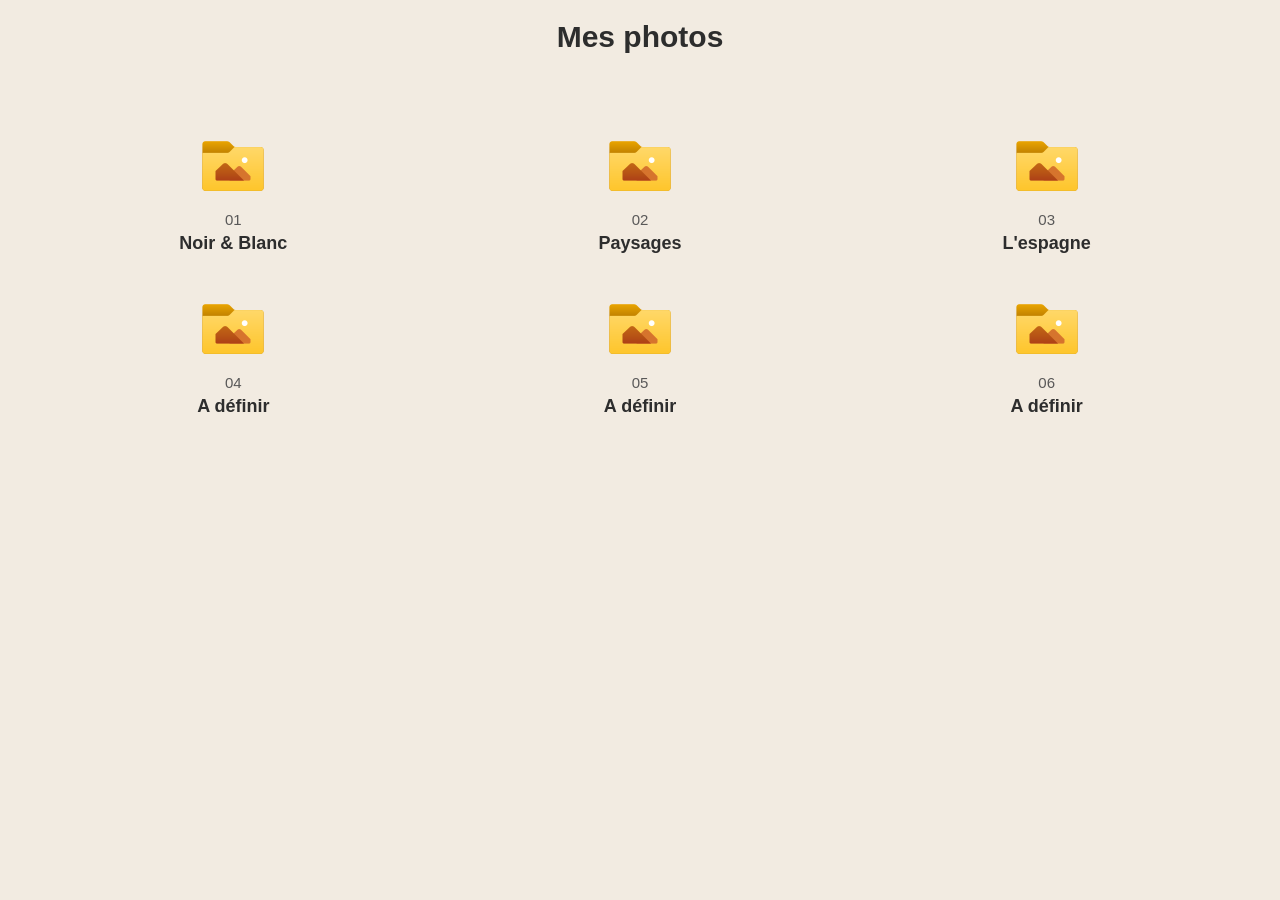
<file: album.html>
<!DOCTYPE html>
<html lang="fr">

<head>
    <meta charset="UTF-8">
    <meta name="viewport" content="width=device-width, initial-scale=1.0">
    <title>Photos</title>
    <base href="./">
    <link rel="stylesheet" href="folder.css">
</head>

<body>
    <header>
        <h1>Mes photos</h1>
    </header>
    <main class="home-grid">
        <a href="album-noir_blanc.html" class="folder-item">
            <img class="icon" src="images/icons/icons8-folder-pictures.png" alt="">
            <span class="folder-info">01</span>
            <span class="folder-name">Noir & Blanc</span>
        </a>

        <a href="album-paysages.html" class="folder-item">
            <img class="icon" src="images/icons/icons8-folder-pictures.png" alt="">
            <span class="folder-info">02</span>
            <span class="folder-name">Paysages</span>
        </a>
        <a href="album-espagne.html" class="folder-item">
            <img class="icon" src="images/icons/icons8-folder-pictures.png" alt="">
            <span class="folder-info">03</span>
            <span class="folder-name">L'espagne</span>
        </a>

        <a href="" class="folder-item">
            <img class="icon" src="images/icons/icons8-folder-pictures.png" alt="">
            <span class="folder-info">04</span>
            <span class="folder-name">A définir</span>
        </a>
        <a href="" class="folder-item">
            <img class="icon" src="images/icons/icons8-folder-pictures.png" alt="">
            <span class="folder-info">05</span>
            <span class="folder-name">A définir</span>
        </a>

        <a href="" class="folder-item">
            <img class="icon" src="images/icons/icons8-folder-pictures.png" alt="">
            <span class="folder-info">06</span>
            <span class="folder-name">A définir</span>
        </a>

    </main>
</body>

</html>
</file>
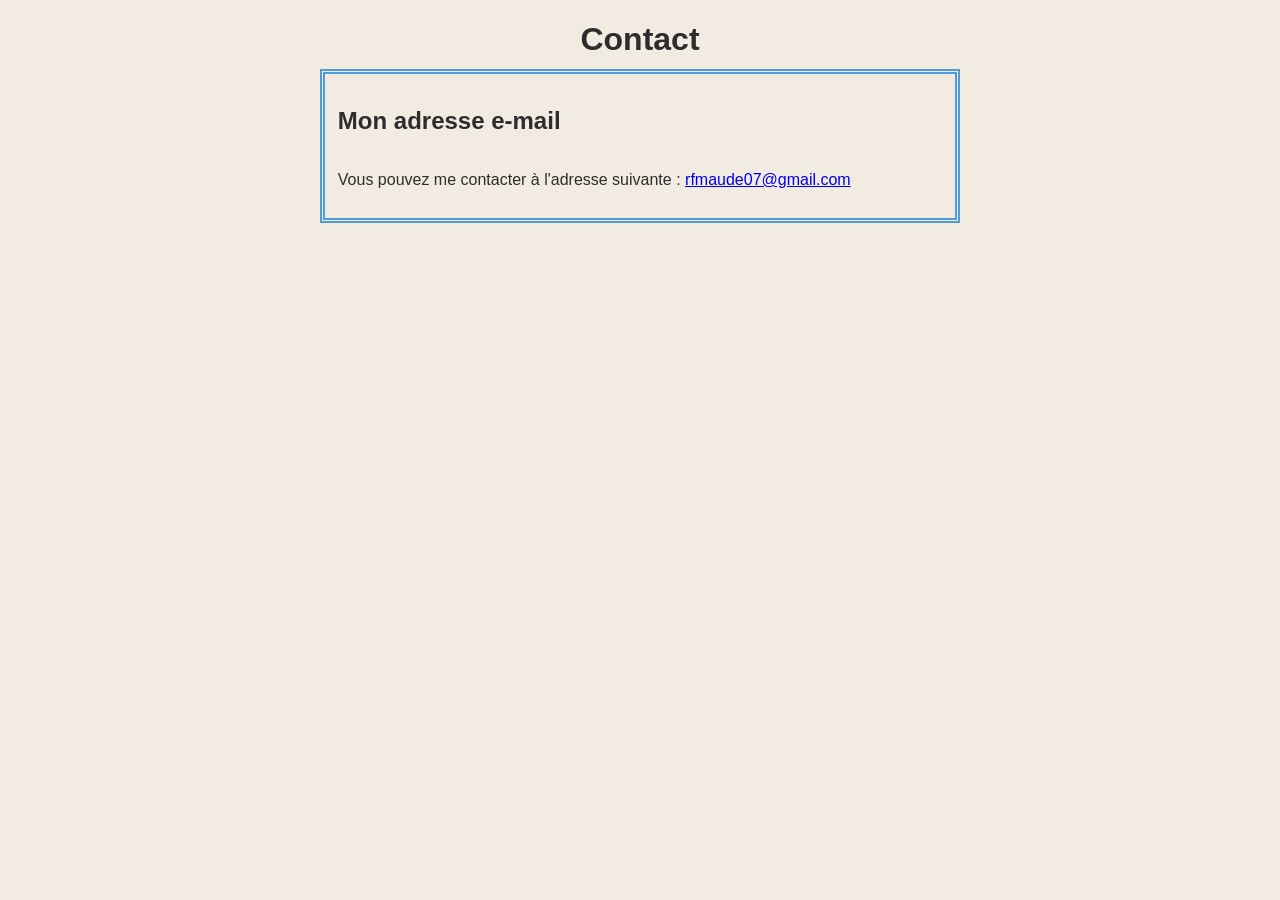
<file: gmail.html>
<!DOCTYPE html>
<html lang="fr">
<!-- https://icons.getbootstrap.com/ banque d'icone // mettre le premier link pour avoir la bibliothèque d'icone-->

<head>
    <meta charset="UTF-8">
    <meta name="viewport" content="width=device-width, initial-scale=1.0">
    <title>Gmail</title>
    <link rel="stylesheet" href="https://cdn.jsdelivr.net/npm/bootstrap-icons@1.11.3/font/bootstrap-icons.min.css">
    <link rel="stylesheet" href="google.css">
</head>

<body>
    <header>
        <h1>Contact</h1>

    </header>
    <div class="txt">
        <h2>Mon adresse e-mail</h2>
        <p>Vous pouvez me contacter à l'adresse suivante : <a href="mailto:rfmaude07@gmail.com">rfmaude07@gmail.com</a></p>
        
</body>

</html>
</file>
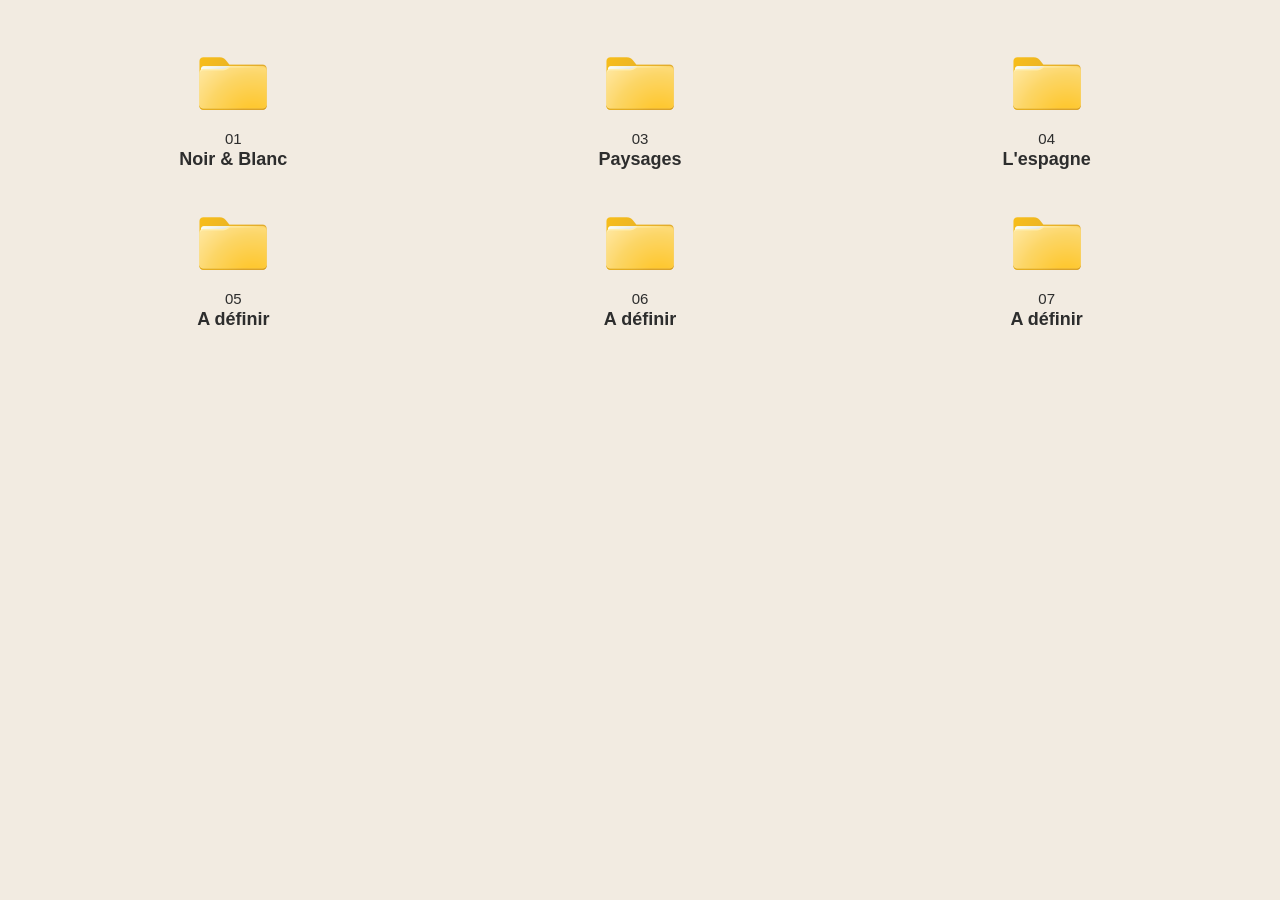
<file: photo.html>
<!DOCTYPE html>
<html lang="fr">

<head>
    <meta charset="UTF-8">
    <meta name="viewport" content="width=device-width, initial-scale=1.0">
    <title>Photos</title>
    <base href="./">
    <link rel="stylesheet" href="folder.css">
</head>

<body>
    <main class="home-grid">
        <a href="album-noir_blanc.html" class="folder-item">
            <img class="icon" src="images/icons/icons8-folder.png" alt="">
            <span class="folder-number">01</span>
            <span class="folder-name">Noir & Blanc</span>
        </a>

        <a href="album-paysages.html" class="folder-item">
            <img class="icon" src="images/icons/icons8-folder.png" alt="">
            <span class="folder-number">03</span>
            <span class="folder-name">Paysages</span>
        </a>
        <a href="album-espagne.html" class="folder-item">
            <img class="icon" src="images/icons/icons8-folder.png" alt="">
            <span class="folder-number">04</span>
            <span class="folder-name">L'espagne</span>
        </a>

        <a href="" class="folder-item">
            <img class="icon" src="images/icons/icons8-folder.png" alt="">
            <span class="folder-number">05</span>
            <span class="folder-name">A définir</span>
        </a>
        <a href="" class="folder-item">
            <img class="icon" src="images/icons/icons8-folder.png" alt="">
            <span class="folder-number">06</span>
            <span class="folder-name">A définir</span>
        </a>

        <a href="" class="folder-item">
            <img class="icon" src="images/icons/icons8-folder.png" alt="">
            <span class="folder-number">07</span>
            <span class="folder-name">A définir</span>
        </a>

    </main>
</body>

</html>
</file>
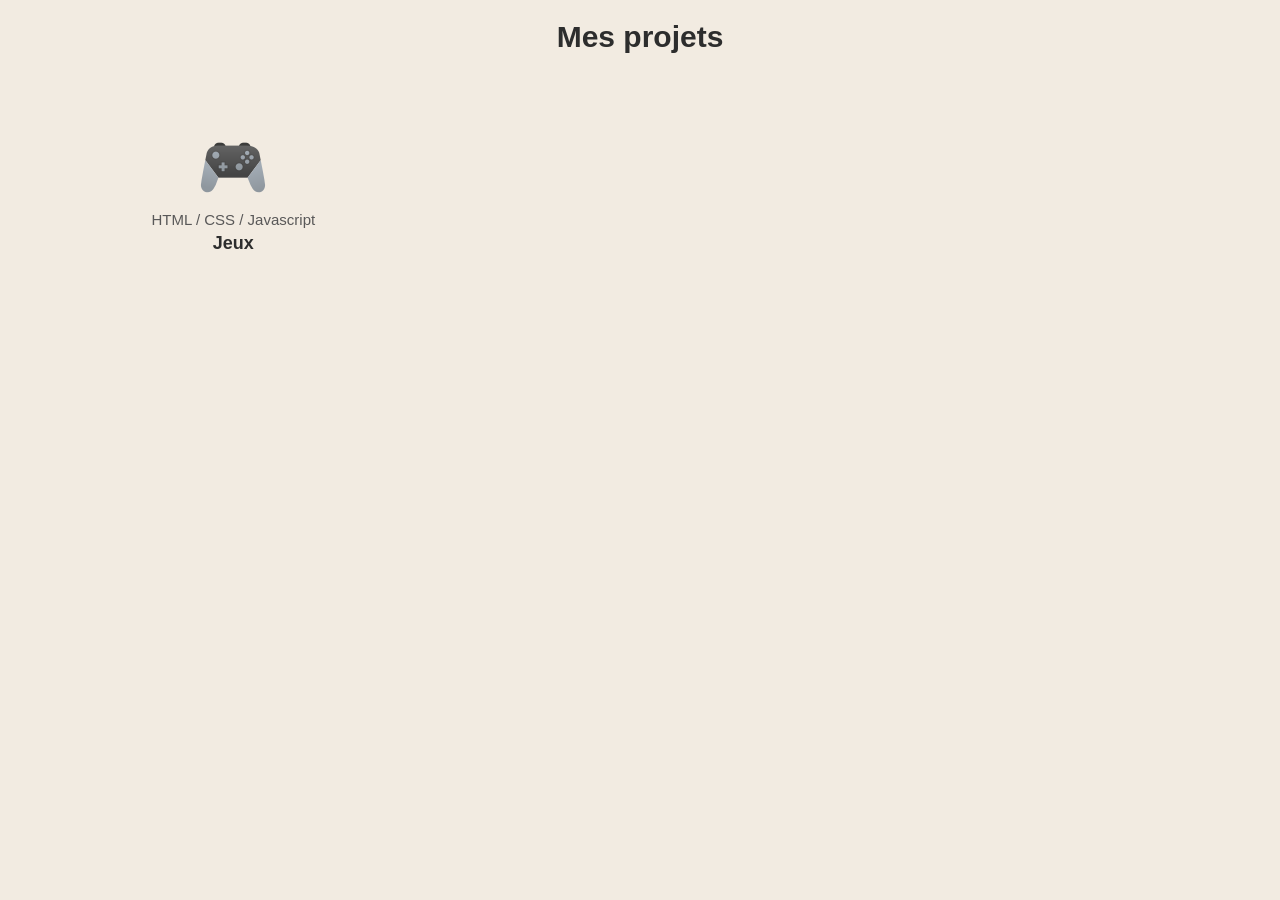
<file: projet.html>
<!DOCTYPE html>
<html lang="fr">
<!-- https://icons.getbootstrap.com/ banque d'icone // mettre le premier link pour avoir la bibliothèque d'icone-->

<head>
    <meta charset="UTF-8">
    <meta name="viewport" content="width=device-width, initial-scale=1.0">
    <title>Gmail</title>
    <link rel="stylesheet" href="https://cdn.jsdelivr.net/npm/bootstrap-icons@1.11.3/font/bootstrap-icons.min.css">
    <!-- <link rel="stylesheet" href="google.css"> -->
    <link rel="stylesheet" href="folder.css">

</head>

<body>
    <header>
        <h1>Mes projets</h1>
    </header>
    <main class="home-grid">
        <a href="https://rfmaude.github.io/jeu.github.io/" class="folder-item">
            <img class="icon" src="images/icons/icons-game.png" alt="">
            <span class="folder-info">HTML / CSS / Javascript</span>
            <span class="folder-name">Jeux</span>

        </a>
        <!-- <a href="https://but1sae-105.alwaysdata.net/index.php" class="folder-item">
            <img class="icon" src="images/icons/gestion_plante_70.png" alt="">
            <span class="folder-info">TWING / CSS / PHP / SQL</span>
            <span class="folder-name">Gestion de produit </span>
        </a> -->

    </main>

</body>

</html>
</file>
<file: folder.css>
/* ===== Base ===== */
* {
    box-sizing: border-box;
}

body {
    margin: 0;
    font-size: clamp(12px, 2vw, 15px);
    font-family:'Lucida Sans', 'Lucida Sans Regular', 'Lucida Grande', 'Lucida Sans Unicode', Geneva, Verdana, sans-serif;
    color: rgb(45, 45, 45);
    background-color: rgb(242, 235, 225);
}

/* ===== header ===== */
header {
    display: flex;
    align-items: center;
    justify-content: center;
    margin-bottom: 1vh;
}

h1 {
    margin-bottom: 2vh;

}

/* ===== main.home-grid ===== */
.home-grid {
    display: grid;
    grid-template-columns: repeat(3, 1fr);
    gap: 40px;
    padding: 50px;
}

/* ===== a.folder-item ===== */
.folder-item {
    display: flex;
    flex-direction: column;
    align-items: center;
    gap: 2px;
    color: rgb(45, 45, 45);
    text-decoration: none;
}

.icon {
    width: 70px;
    height: 70px;
    margin-bottom: 0.5rem;
}

/* Contenu interne du dossier */
.folder-info {
    font-weight: 200;
    color: rgb(89, 88, 88);
     margin-bottom: 0.2rem;
}

.folder-name {
    font-weight: 600;
    font-size: clamp(14px, 2vw, 18px);
}

/* ===== responsive ===== */
@media (max-width: 600px) {
    .home-grid {
        grid-template-columns: repeat(2, 1fr);
    }
}
</file>
<file: google.css>
/* ===== Base ===== */
* {
    box-sizing: border-box;
}

body {
    display: flex;
    flex-direction: column;
    align-items: center;
    justify-content: center;
    margin: 0;
    color: rgb(45, 45, 45);
    background-color: rgb(242, 235, 225);
    font-family:'Lucida Sans', 'Lucida Sans Regular', 'Lucida Grande', 'Lucida Sans Unicode', Geneva, Verdana, sans-serif;
}

/* ===== header ===== */
header {
    display: flex;
    align-items: center;
    justify-content: center;
    margin-bottom: 1vh;
}

.icongoogle {
    width: 4vh;
    margin-right: 0.4vw;
}

header p {
    width: 45vh;
    margin-right: 0.3vw;
    padding: 6px 6px 6px 20px;
    border: 1px solid rgba(0, 0, 0, 0.3);
    border-radius: 50px;
    background-color: rgba(250, 235, 215, 0.3);
    box-shadow: 0 0 8px rgba(0, 0, 0, 0.2);
    font-family: 'Gill Sans MT', 'Calibri', 'Trebuchet MS', sans-serif;
    font-size: clamp(12px, 2vw, 16px);
}

.bi-search {
    margin-left: 9.5vw;
    color: rgb(45, 45, 45);
    font-size: clamp(12px, 2vw, 16px);
}

/* ===== contenu ===== */
h1 {
    margin-bottom: 2px;
}

.txt {
    display: flex;
    flex-wrap: wrap;
    align-items: center;
    width: 50vw;
    padding: 1vw;
    border: thick double rgba(11, 121, 218, 0.701);
}

/* ===== éléments de fermeture (si utilisés) ===== */
.close {
    position: absolute;
    top: 0;
    width: 100%;
    height: 5vh;
    background-color: rgba(0, 0, 0, 0.15);
}

.bi-x-lg {
    position: absolute;
    top: 1vh;
    right: 2vw;
    font-size: 130%;
}

.bi-x-lg:hover {
    cursor: pointer;
    background-color: rgba(0, 0, 0, 0.05);
}
</file>
